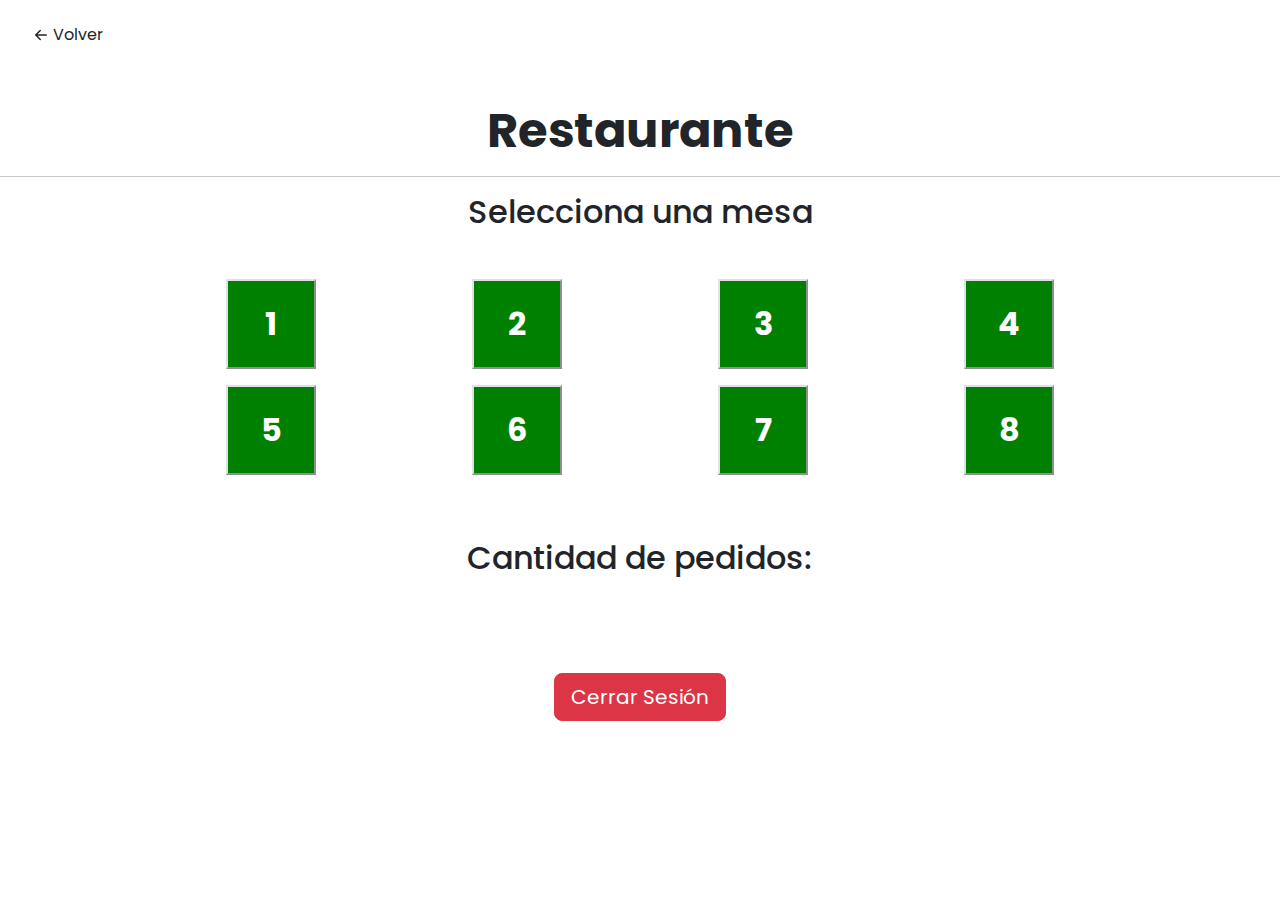
<file: index.html>
<!DOCTYPE html>
<html lang="es">
  <head>
    <meta charset="UTF-8" />
    <meta name="viewport" content="width=device-width, initial-scale=1.0" />
    <title>Restaurante | WebRestaurant</title>
    <link rel="shortcut icon" href="./assets/img/favicon.ico" type="image/x-icon">
    <link
      href="https://cdn.jsdelivr.net/npm/bootstrap@5.3.3/dist/css/bootstrap.min.css"
      rel="stylesheet"
      integrity="sha384-QWTKZyjpPEjISv5WaRU9OFeRpok6YctnYmDr5pNlyT2bRjXh0JMhjY6hW+ALEwIH"
      crossorigin="anonymous" />
    <link rel="stylesheet" href="./css/main.css" />
  </head>
  <body>
    <a href="./views/login.html" class="btn m-3 d-flex align-items-center">
      <svg
        xmlns="http://www.w3.org/2000/svg"
        width="24"
        height="24"
        fill="currentColor"
        class="bi bi-arrow-left-short"
        viewBox="0 0 16 16">
        <path
          fill-rule="evenodd"
          d="M12 8a.5.5 0 0 1-.5.5H5.707l2.147 2.146a.5.5 0 0 1-.708.708l-3-3a.5.5 0 0 1 0-.708l3-3a.5.5 0 1 1 .708.708L5.707 7.5H11.5a.5.5 0 0 1 .5.5" />
      </svg>
      Volver
    </a>
    <h1 class="fw-bolder text-center mt-5" style="font-size: 3rem">Restaurante</h1>
    <hr />

    <h2 class="text-center mt-3">Selecciona una mesa</h2>
    <form action="./views/orden.html" class="container-sm mt-5">
      <div class="row justify-content-evenly">
        <button type="submit" class="table available" name="mesa" value="1">
          1
        </button>
        <button type="submit" class="table available" name="mesa" value="2">
          2
        </button>
        <button type="submit" class="table available" name="mesa" value="3">
          3
        </button>
        <button type="submit" class="table available" name="mesa" value="4">
          4
        </button>
      </div>
      <div class="row justify-content-evenly">
        <button type="submit" class="table available" name="mesa" value="5">
          5
        </button>
        <button type="submit" class="table available" name="mesa" value="6">
          6
        </button>
        <button type="submit" class="table available" name="mesa" value="7">
          7
        </button>
        <button type="submit" class="table available" name="mesa" value="8">
          8
        </button>
      </div>
    </form>

    <h2 class="text-center mt-5">
      Cantidad de pedidos: <span id="numeroPedido"></span>
    </h2>

    <form action="./views/login.html" class="mb-5" style="margin-top: 6rem">
      <button type="submit" class="btn btn-danger btn-lg m-auto d-block" id="cerrarSesion">
        Cerrar Sesión
      </button>
    </form>

    <!-- bootstrap -->
    <script
      src="https://cdn.jsdelivr.net/npm/bootstrap@5.3.3/dist/js/bootstrap.bundle.min.js"
      integrity="sha384-YvpcrYf0tY3lHB60NNkmXc5s9fDVZLESaAA55NDzOxhy9GkcIdslK1eN7N6jIeHz"
      crossorigin="anonymous"></script>
    <script src="./js/index.js"></script>
  </body>
</html>
</file>
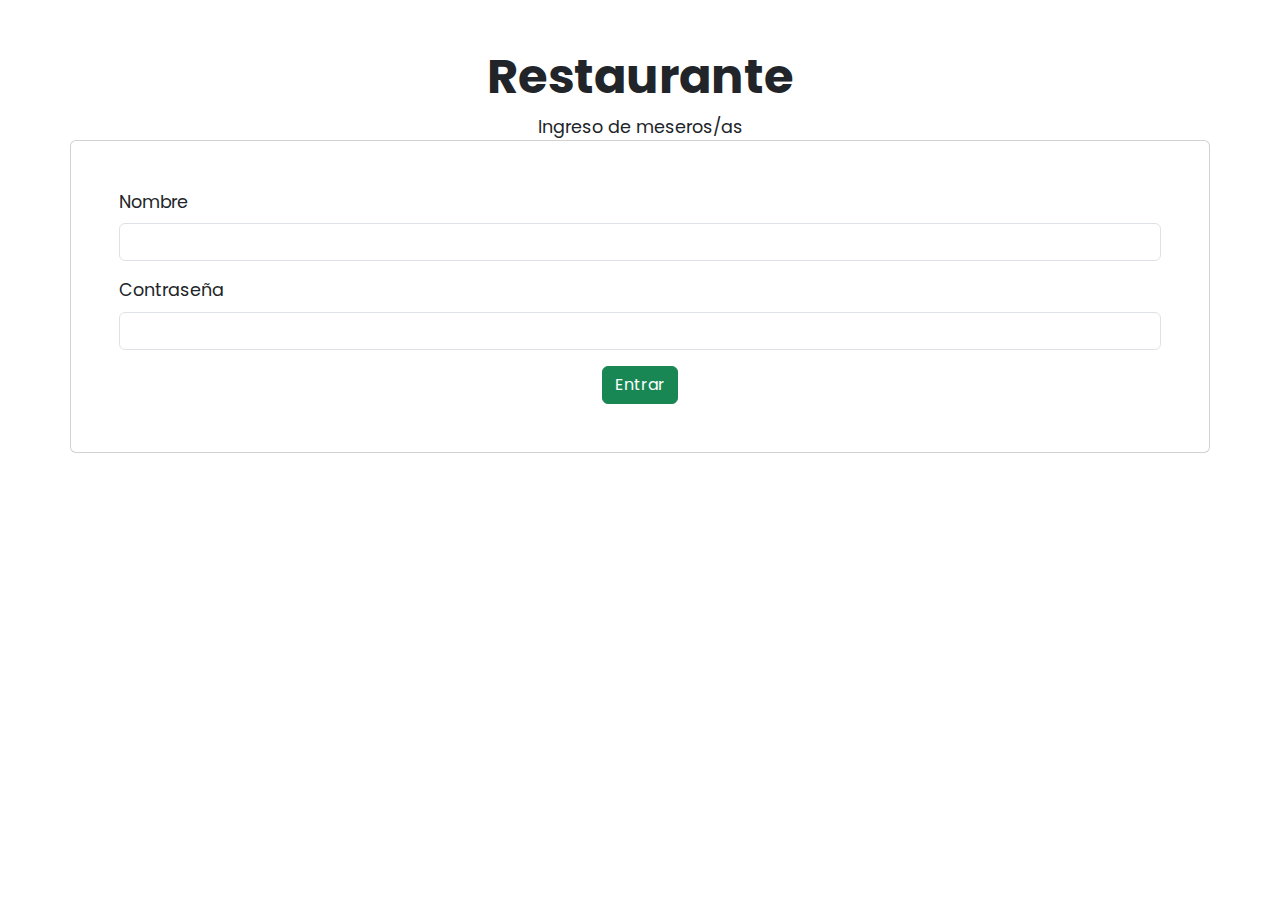
<file: views/login.html>
<!DOCTYPE html>
<html lang="es">
  <head>
    <meta charset="UTF-8" />
    <meta name="viewport" content="width=device-width, initial-scale=1.0" />
    <title>Restaurante | WebRestaurant</title>
    <link rel="shortcut icon" href="../assets/img/favicon.ico" type="image/x-icon">
    <link
      href="https://cdn.jsdelivr.net/npm/bootstrap@5.3.3/dist/css/bootstrap.min.css"
      rel="stylesheet"
      integrity="sha384-QWTKZyjpPEjISv5WaRU9OFeRpok6YctnYmDr5pNlyT2bRjXh0JMhjY6hW+ALEwIH"
      crossorigin="anonymous" />
    <link rel="stylesheet" href="../css/main.css" />
  </head>
  <body>
    <h1 class="fw-bolder text-center mt-5" style="font-size: 3rem">Restaurante</h1>
    <p class="text-center">Ingreso de meseros/as</p>

    <div class="card container-sm p-5">
      <form action="../index.html">
        <div class="mb-3">
          <label for="nombre" class="form-label">Nombre</label>
          <input
            type="text"
            class="form-control"
            name="nombre"
            id="nombre"
            required />
        </div>
        <div class="mb-3">
          <label for="contra" class="form-label">Contraseña</label>
          <input
            type="password"
            class="form-control"
            name="contra"
            id="contra"
            required />
        </div>
        <button type="submit" class="btn btn-success d-block m-auto">Entrar</button>
      </form>
    </div>

    <!-- bootstrap -->
    <script
      src="https://cdn.jsdelivr.net/npm/bootstrap@5.3.3/dist/js/bootstrap.bundle.min.js"
      integrity="sha384-YvpcrYf0tY3lHB60NNkmXc5s9fDVZLESaAA55NDzOxhy9GkcIdslK1eN7N6jIeHz"
      crossorigin="anonymous"></script>
    <script src="../js/login.js"></script>
  </body>
</html>
</file>
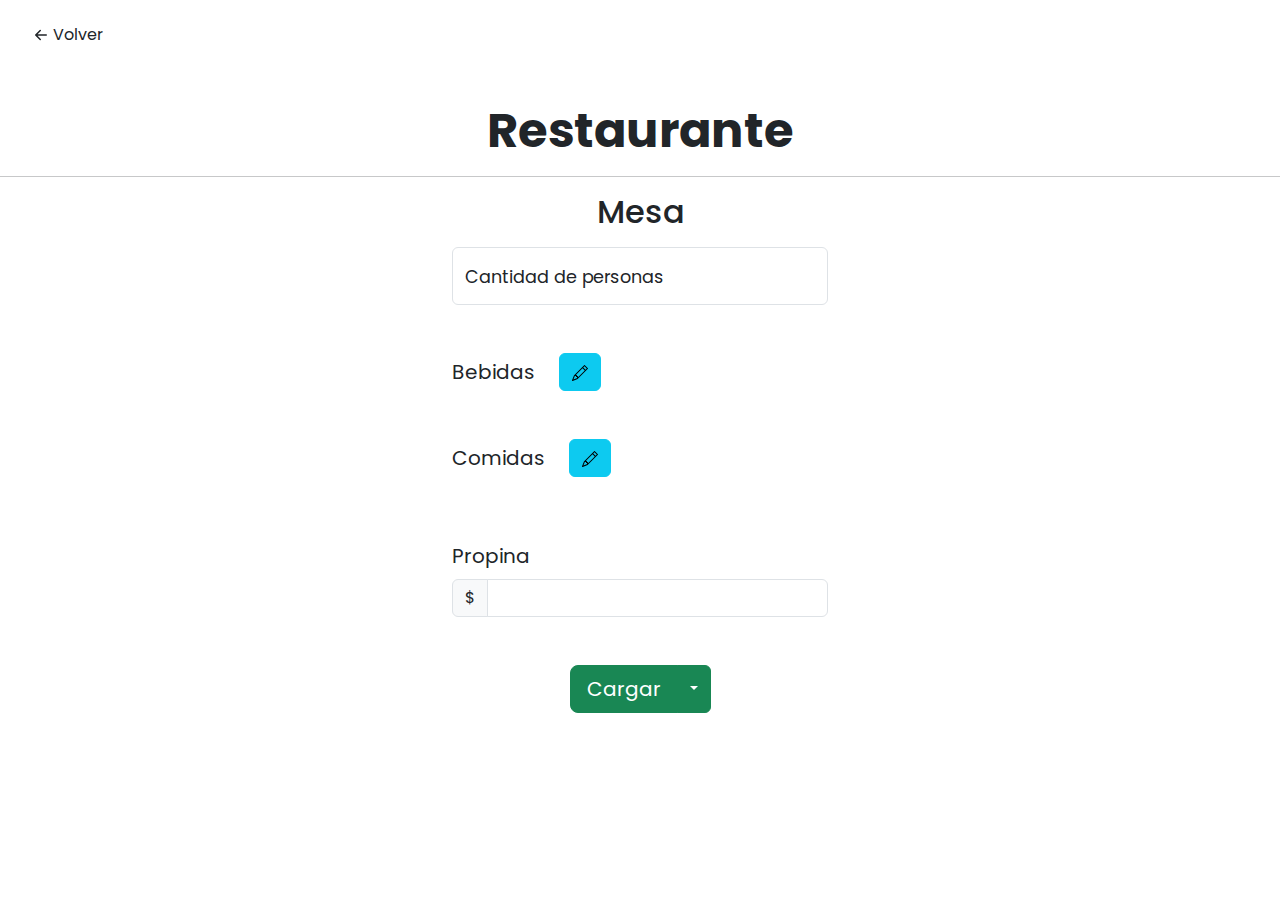
<file: views/orden.html>
<!DOCTYPE html>
<html lang="es">
  <head>
    <meta charset="UTF-8" />
    <meta name="viewport" content="width=device-width, initial-scale=1.0" />
    <title>Restaurante | WebRestaurant</title>
    <link rel="shortcut icon" href="../assets/img/favicon.ico" type="image/x-icon">
    <link
      href="https://cdn.jsdelivr.net/npm/bootstrap@5.3.3/dist/css/bootstrap.min.css"
      rel="stylesheet"
      integrity="sha384-QWTKZyjpPEjISv5WaRU9OFeRpok6YctnYmDr5pNlyT2bRjXh0JMhjY6hW+ALEwIH"
      crossorigin="anonymous" />
    <link rel="stylesheet" href="../css/main.css" />
  </head>
  <body>
    <a href="../index.html" class="btn m-3 d-flex align-items-center">
      <svg
        xmlns="http://www.w3.org/2000/svg"
        width="24"
        height="24"
        fill="currentColor"
        class="bi bi-arrow-left-short"
        viewBox="0 0 16 16">
        <path
          fill-rule="evenodd"
          d="M12 8a.5.5 0 0 1-.5.5H5.707l2.147 2.146a.5.5 0 0 1-.708.708l-3-3a.5.5 0 0 1 0-.708l3-3a.5.5 0 1 1 .708.708L5.707 7.5H11.5a.5.5 0 0 1 .5.5" />
      </svg>
      Volver
    </a>
    <h1 class="fw-bolder text-center mt-5" style="font-size: 3rem">Restaurante</h1>
    <hr />

    <h2 class="text-center my-3">Mesa <span id="numeroMesa"></span></h2>

    <form action="../index.html" class="container" style="max-width: 400px">
      <div class="form-floating">
        <input
          type="number"
          class="form-control"
          name="personas"
          id="personas"
          placeholder="personas"
          required />
        <label for="personas">Cantidad de personas</label>
      </div>

      <div class="d-flex align-items-center mt-5 mb-3 gap-4">
        <p class="fs-5">Bebidas</p>
        <button
          type="button"
          class="btn btn-info"
          data-bs-toggle="modal"
          data-bs-target="#modalBebida">
          <svg
            xmlns="http://www.w3.org/2000/svg"
            width="16"
            height="16"
            fill="currentColor"
            class="bi bi-pencil"
            viewBox="0 0 16 16">
            <path
              d="M12.146.146a.5.5 0 0 1 .708 0l3 3a.5.5 0 0 1 0 .708l-10 10a.5.5 0 0 1-.168.11l-5 2a.5.5 0 0 1-.65-.65l2-5a.5.5 0 0 1 .11-.168zM11.207 2.5 13.5 4.793 14.793 3.5 12.5 1.207zm1.586 3L10.5 3.207 4 9.707V10h.5a.5.5 0 0 1 .5.5v.5h.5a.5.5 0 0 1 .5.5v.5h.293zm-9.761 5.175-.106.106-1.528 3.821 3.821-1.528.106-.106A.5.5 0 0 1 5 12.5V12h-.5a.5.5 0 0 1-.5-.5V11h-.5a.5.5 0 0 1-.468-.325" />
          </svg>
        </button>
      </div>
      <div id="bebidas"></div>

      <div class="d-flex align-items-center mt-5 mb-3 gap-4">
        <p class="fs-5 m-0">Comidas</p>
        <button
          type="button"
          class="btn btn-info"
          data-bs-toggle="modal"
          data-bs-target="#modalComida">
          <svg
            xmlns="http://www.w3.org/2000/svg"
            width="16"
            height="16"
            fill="currentColor"
            class="bi bi-pencil"
            viewBox="0 0 16 16">
            <path
              d="M12.146.146a.5.5 0 0 1 .708 0l3 3a.5.5 0 0 1 0 .708l-10 10a.5.5 0 0 1-.168.11l-5 2a.5.5 0 0 1-.65-.65l2-5a.5.5 0 0 1 .11-.168zM11.207 2.5 13.5 4.793 14.793 3.5 12.5 1.207zm1.586 3L10.5 3.207 4 9.707V10h.5a.5.5 0 0 1 .5.5v.5h.5a.5.5 0 0 1 .5.5v.5h.293zm-9.761 5.175-.106.106-1.528 3.821 3.821-1.528.106-.106A.5.5 0 0 1 5 12.5V12h-.5a.5.5 0 0 1-.5-.5V11h-.5a.5.5 0 0 1-.468-.325" />
          </svg>
        </button>
      </div>
      <div id="Comidas"></div>

      <label class="fs-5 mt-5 mb-2" for="propina">Propina</label>
      <div class="input-group">
        <span class="input-group-text">$</span>
        <input type="number" class="form-control" name="propina" id="propina" />
      </div>

      <div class="text-center my-5">
        <div class="btn-group">
          <button type="submit" class="btn btn-lg btn-success" id="guardarPedido">
            Cargar
          </button>
          <button
            type="button"
            class="btn btn-success dropdown-toggle dropdown-toggle-split"
            data-bs-toggle="dropdown"
            aria-expanded="false">
            <span class="visually-hidden">Toggle Dropdown</span>
          </button>
          <ul class="dropdown-menu">
            <button type="submit" class="dropdown-item" id="actualizarPedido">
              Actualizar pedido
            </button>
            <button type="submit" class="dropdown-item" id="cerrarPedido">Cerrar pedido</button>
          </ul>
        </div>
      </div>
    </form>

    <!-- modal bebidas -->
    <div
      class="modal fade"
      id="modalBebida"
      data-bs-backdrop="static"
      data-bs-keyboard="false"
      tabindex="-1"
      aria-labelledby="modalBebidaLabel"
      aria-hidden="true">
      <div class="modal-dialog">
        <div class="modal-content">
          <div class="modal-header">
            <h3 class="modal-title fs-5" id="modalBebidaLabel">Bebidas</h3>
            <button
              type="reset"
              class="btn-close"
              data-bs-dismiss="modal"
              aria-label="Close"></button>
          </div>
          <div class="modal-body">
            <textarea
              class="form-control fs-3"
              name="pedidoBebidas"
              id="pedidoBebidas"
              style="min-height: calc(100vh - 300px)"></textarea>
          </div>
          <div class="modal-footer">
            <button
              type="button"
              class="btn btn-primary"
              id="cargarBebidas"
              data-bs-dismiss="modal">
              Cargar
            </button>
          </div>
        </div>
      </div>
    </div>

    <!-- modal comidas -->
    <div
      class="modal fade"
      id="modalComida"
      data-bs-backdrop="static"
      data-bs-keyboard="false"
      tabindex="-1"
      aria-labelledby="modalComidaLabel"
      aria-hidden="true">
      <div class="modal-dialog">
        <div class="modal-content">
          <div class="modal-header">
            <h3 class="modal-title fs-5" id="modalComidaLabel">Comidas</h3>
            <button
              type="reset"
              class="btn-close"
              data-bs-dismiss="modal"
              aria-label="Close"></button>
          </div>
          <div class="modal-body">
            <textarea
              class="form-control fs-3"
              name="pedidoComidas"
              id="pedidoComidas"
              style="min-height: calc(100vh - 300px)"></textarea>
          </div>
          <div class="modal-footer">
            <button
              type="button"
              class="btn btn-primary"
              id="cargarComidas"
              data-bs-dismiss="modal">
              Cargar
            </button>
          </div>
        </div>
      </div>
    </div>

    <!-- bootstrap -->
    <script
      src="https://cdn.jsdelivr.net/npm/bootstrap@5.3.3/dist/js/bootstrap.bundle.min.js"
      integrity="sha384-YvpcrYf0tY3lHB60NNkmXc5s9fDVZLESaAA55NDzOxhy9GkcIdslK1eN7N6jIeHz"
      crossorigin="anonymous"></script>
    <script src="../js/orden.js"></script>
  </body>
</html>
</file>
<file: css/main.css>
@import url("https://fonts.googleapis.com/css2?family=Poppins:ital,wght@0,100;0,200;0,300;0,400;0,500;0,600;0,700;0,800;0,900;1,100;1,200;1,300;1,400;1,500;1,600;1,700;1,800;1,900&display=swap");
* {
  margin: 0;
  padding: 0;
  box-sizing: border-box;
  font-family: inherit;
}

html {
  scroll-behavior: smooth;
}

body {
  font-family: "Poppins", sans-serif;
  line-height: 1.5;
  font-size: 1.1rem;
}

img {
  display: block;
  max-width: 100%;
}

a {
  text-decoration: none;
  color: inherit;
}

ul {
  list-style: none;
}

p {
  margin: 0;
}

/* custom */
.table {
  width: 90px;
  height: 90px;
  font-weight: 700;
  font-size: 2rem;
  color: white;
}
.table.available {
  background-color: green;
}
.table.unavailable {
  background-color: brown;
}

/*# sourceMappingURL=main.css.map */
</file>
